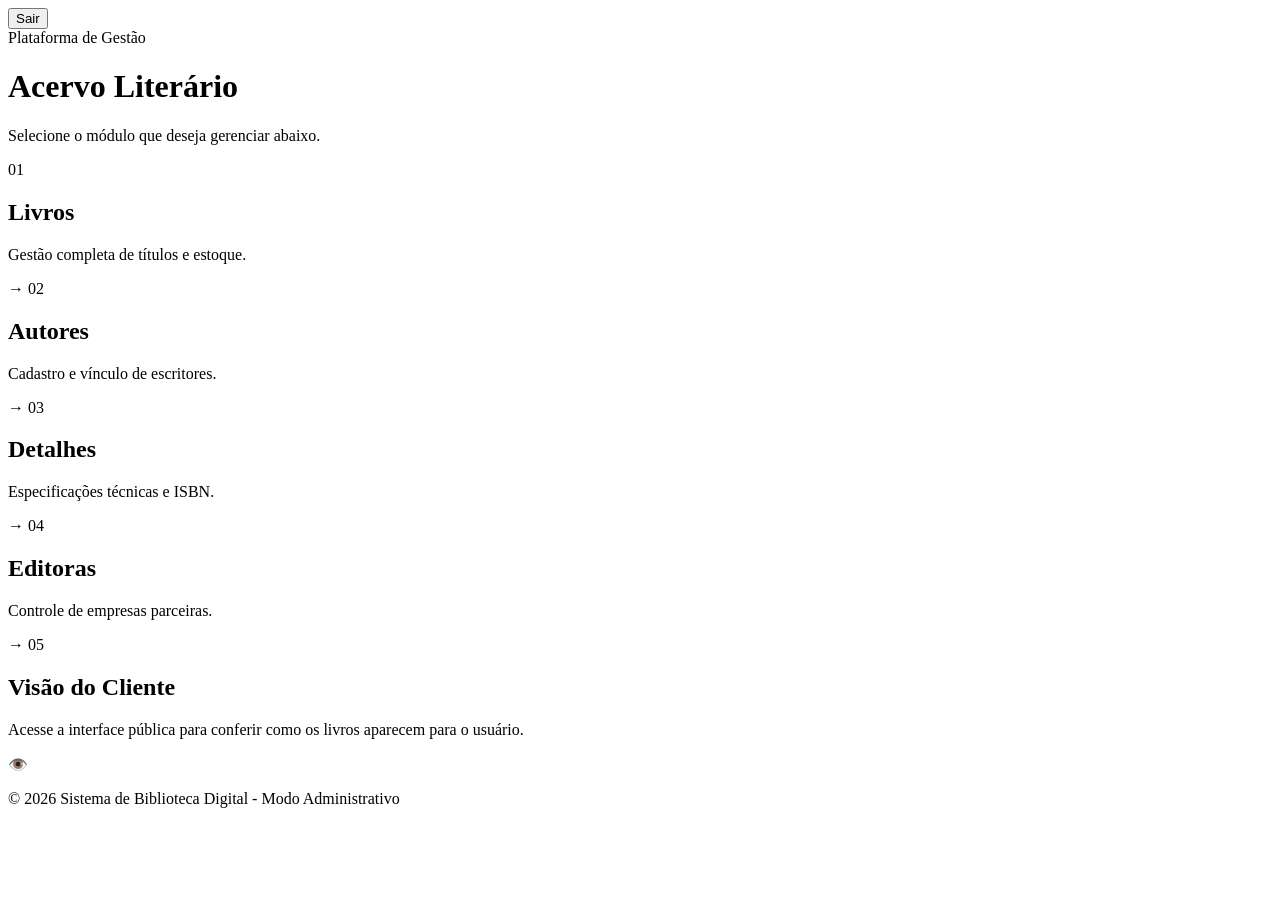
<file: src/main/resources/templates/home/index.html>
<!DOCTYPE html>
<html xmlns:th="http://thymeleaf.org">
<head>
<meta charset="UTF-8">
<title>Painel Administrativo | Biblioteca</title>
<link rel="stylesheet" type="text/css" th:href="@{/style/index.css}">
</head>
<body>

	<form th:action="@{/logout}" method="post" class="logout-form">
		<button type="submit" class="btn-sair">Sair</button>
	</form>


	<div class="home-container">
		<header class="home-header">
			<span class="admin-badge">Plataforma de Gestão</span>
			<h1 class="home-title">Acervo Literário</h1>
			<p class="home-subtitle">Selecione o módulo que deseja gerenciar
				abaixo.</p>
		</header>

		<nav class="home-nav">
			<a th:href="@{/livro}" class="home-card"> <span
				class="card-number">01</span>
				<div class="card-info">
					<h2>Livros</h2>
					<p>Gestão completa de títulos e estoque.</p>
				</div> <span class="card-arrow">→</span>
			</a> <a th:href="@{/autor}" class="home-card"> <span
				class="card-number">02</span>
				<div class="card-info">
					<h2>Autores</h2>
					<p>Cadastro e vínculo de escritores.</p>
				</div> <span class="card-arrow">→</span>
			</a> <a th:href="@{/detalheslivro}" class="home-card"> <span
				class="card-number">03</span>
				<div class="card-info">
					<h2>Detalhes</h2>
					<p>Especificações técnicas e ISBN.</p>
				</div> <span class="card-arrow">→</span>
			</a> <a th:href="@{/editora}" class="home-card"> <span
				class="card-number">04</span>
				<div class="card-info">
					<h2>Editoras</h2>
					<p>Controle de empresas parceiras.</p>
				</div> <span class="card-arrow">→</span>
			</a> <a th:href="@{/homecliente/livraria}"
				class="home-card view-client-card"> <span class="card-number">05</span>
				<div class="card-info">
					<h2>Visão do Cliente</h2>
					<p>Acesse a interface pública para conferir como os livros
						aparecem para o usuário.</p>
				</div> <span class="card-arrow">👁️</span>
			</a>

		</nav>

		<footer class="home-footer">
			<p>&copy; 2026 Sistema de Biblioteca Digital - Modo
				Administrativo</p>
		</footer>
	</div>

</body>
</html>
</file>
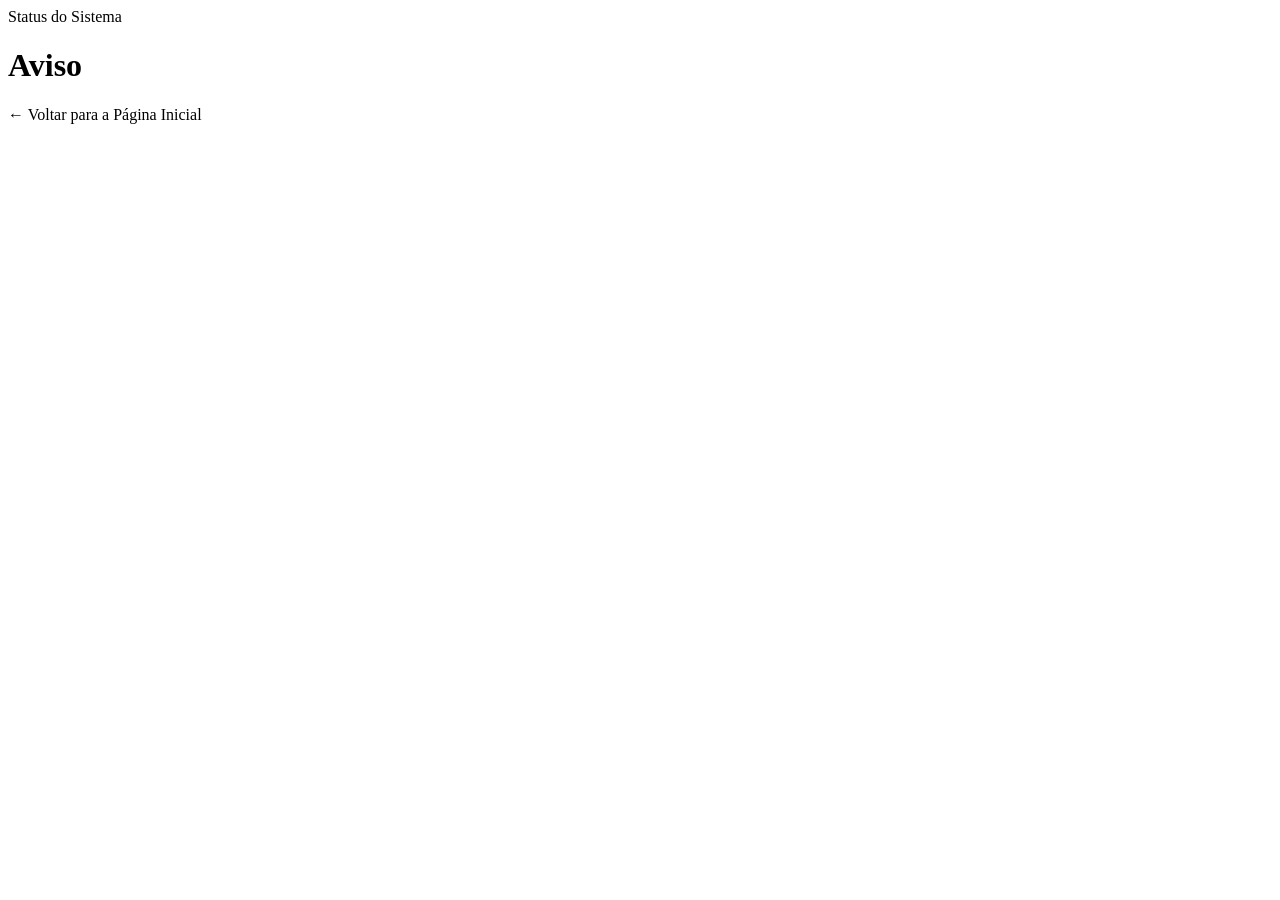
<file: src/main/resources/templates/erropasta/erro.html>
<!DOCTYPE html>
<html xmlns:th="http://www.thymeleaf.org">
<head>
    <meta charset="UTF-8">
    <title>Aviso do Sistema | Biblioteca</title>
    <!-- Link para o seu CSS local -->
    <link rel="stylesheet" th:href="@{/style/erro.css}">
</head>
<body>

    <div class="main-container">
        
        <header class="error-header">
            <span class="admin-badge">Status do Sistema</span>
            <h1 class="livro-titulo" th:text="${mensagem ?: 'Atenção'}">Aviso</h1>
        </header>

     
        <div class="error-card" th:if="${entidadeOrfa != null or registroDuplicado != null or personalizacao != null}">
            
            <div class="card-content">
             
                <h2 th:text="${entidadeOrfa ?: registroDuplicado ?: 'Erro de Validação'}"></h2>
                
        
                <p th:if="${personalizacao != null}" th:text="${personalizacao}"></p>
            </div>

        </div>

        <footer class="error-footer">
            <a th:href="@{/home}" class="btn-voltar">← Voltar para a Página Inicial</a>
        </footer>

    </div>

</body>
</html>
</file>
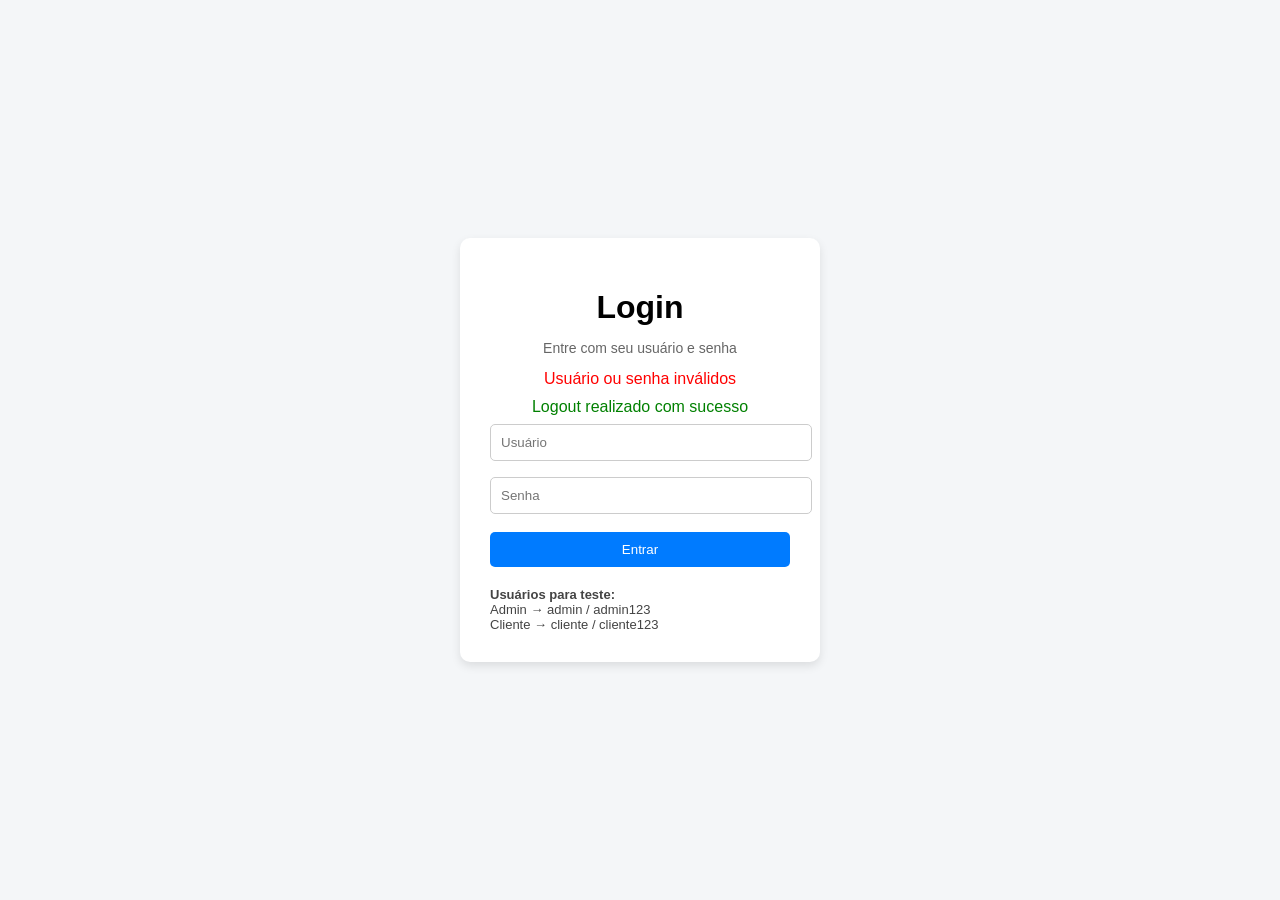
<file: src/main/resources/templates/loginpasta/login.html>
<!DOCTYPE html>
<html>
<head>
<meta charset="UTF-8">
<title>Login</title>

<style>
    body {
        font-family: Arial, sans-serif;
        background-color: #f4f6f8;
        display: flex;
        justify-content: center;
        align-items: center;
        height: 100vh;
        margin: 0;
    }

    .container {
        background: white;
        padding: 30px;
        border-radius: 10px;
        box-shadow: 0 4px 10px rgba(0,0,0,0.1);
        width: 300px;
        text-align: center;
    }

    h1 {
        margin-bottom: 10px;
    }

    p {
        color: #666;
        font-size: 14px;
    }

    input {
        width: 100%;
        padding: 10px;
        margin: 8px 0;
        border: 1px solid #ccc;
        border-radius: 5px;
    }

    button {
        width: 100%;
        padding: 10px;
        background-color: #007bff;
        border: none;
        color: white;
        border-radius: 5px;
        cursor: pointer;
        margin-top: 10px;
    }

    button:hover {
        background-color: #0056b3;
    }

    .link {
        margin-top: 10px;
        display: block;
    }

    .erro {
        color: red;
        margin-top: 10px;
    }

    .sucesso {
        color: green;
        margin-top: 10px;
    }

    .info {
        margin-top: 20px;
        font-size: 13px;
        color: #444;
        text-align: left;
    }
</style>
</head>

<body>

<div class="container">

    <h1>Login</h1>
    <p>Entre com seu usuário e senha</p>


    <div class="erro" th:if="${param.erro}">
        Usuário ou senha inválidos
    </div>

    <div class="sucesso" th:if="${param.logout}">
        Logout realizado com sucesso
    </div>

    <form th:action="@{/login}" method="post">
        <input type="text" name="username" placeholder="Usuário" autocomplete="username" required />
        <input type="password" name="password" placeholder="Senha" required />
        <button type="submit">Entrar</button>
    </form>

    <div class="info">
        <strong>Usuários para teste:</strong><br>
        Admin → admin / admin123<br>
        Cliente → cliente / cliente123
    </div>

</div>

</body>
</html>
</file>
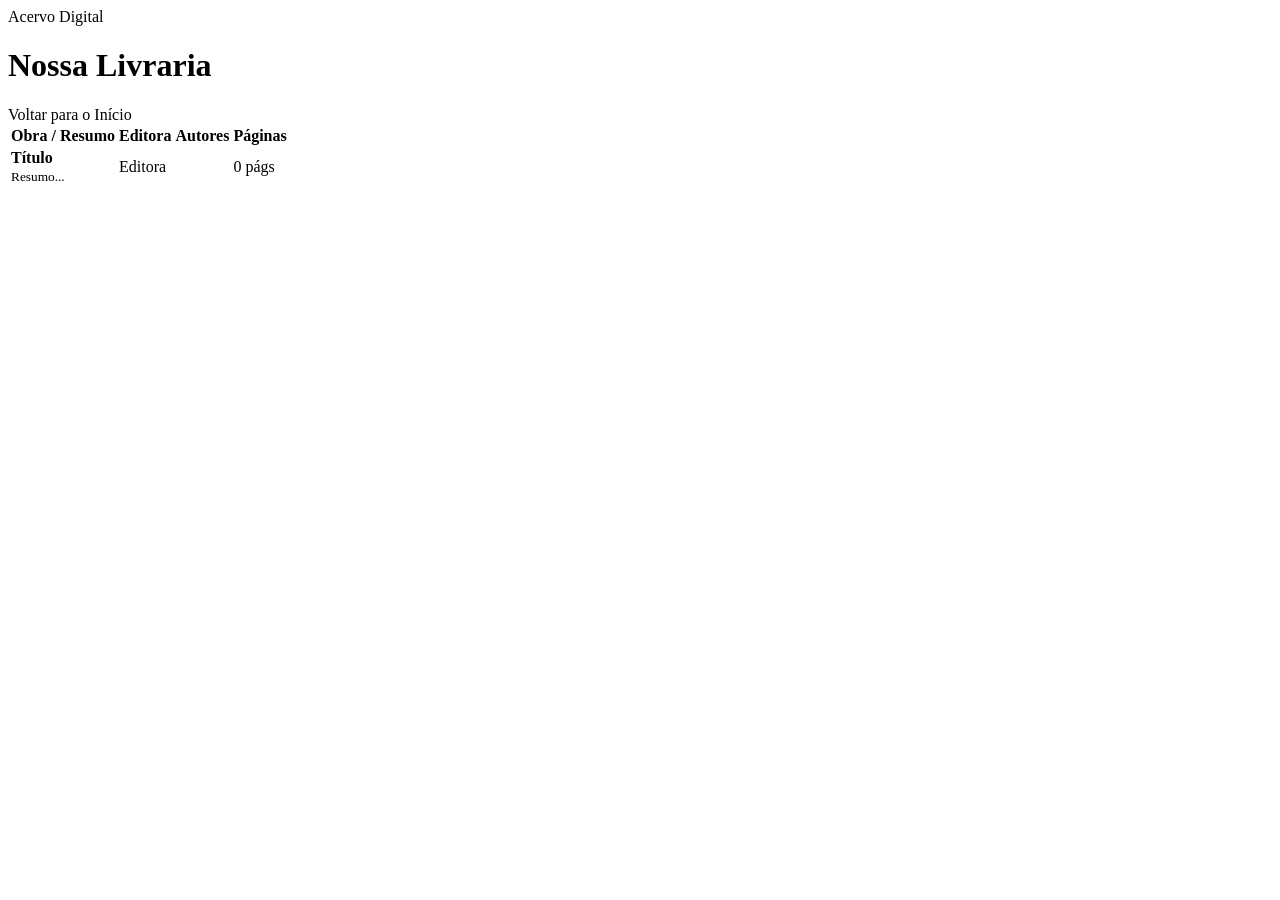
<file: src/main/resources/templates/pastalivrocliente/listadelivros.html>
<!DOCTYPE html>
<html xmlns:th="http://thymeleaf.org">
<head>
<meta charset="UTF-8">
<title>Catálogo de Livros | Biblioteca</title>
<link rel="stylesheet" type="text/css" th:href="@{/style/livrocliente.css}">
</head>
<body>
	<div class="main-container">
		<header class="admin-header">
			<div>
				<span class="admin-badge">Acervo Digital</span>
				<h1 class="livro-titulo">Nossa Livraria</h1>
			</div>
			<div class="rota">
				<a th:href="@{/homecliente}" class="btn-novo">Voltar para o Início</a>
			</div>
		</header>

		<div class="table-responsive">
			<table class="table">
				<thead>
					<tr>
						<th>Obra / Resumo</th>
						<th>Editora</th>
						<th>Autores</th>
						<th>Páginas</th>
					</tr>
				</thead>
				<tbody>
					<tr th:each="l : ${livros}">
						<td style="max-width: 300px;">
							<div class="obra-nome" th:text="${l.titulo}" style="font-weight: 700;">Título</div> 
							<small class="text-resumo" th:text="${l.detalhelivro?.detalhes}">Resumo...</small>
						</td>

						<td>
						
							<span class="isbn-text" th:text="${l.editora?.editora}">Editora</span>
						</td>

						<td>
							<div th:each="a : ${l.autores}">
								<span class="autor-nome" th:text="${a.nome}" style="display: block; font-size: 0.9rem;"></span>
							</div>
						</td>

						<td>
							<span th:text="${l.detalhelivro?.npaginas}">0</span> págs
						</td>
					</tr>
				</tbody>
			</table>
		</div>
	</div>
</body>
</html>
</file>
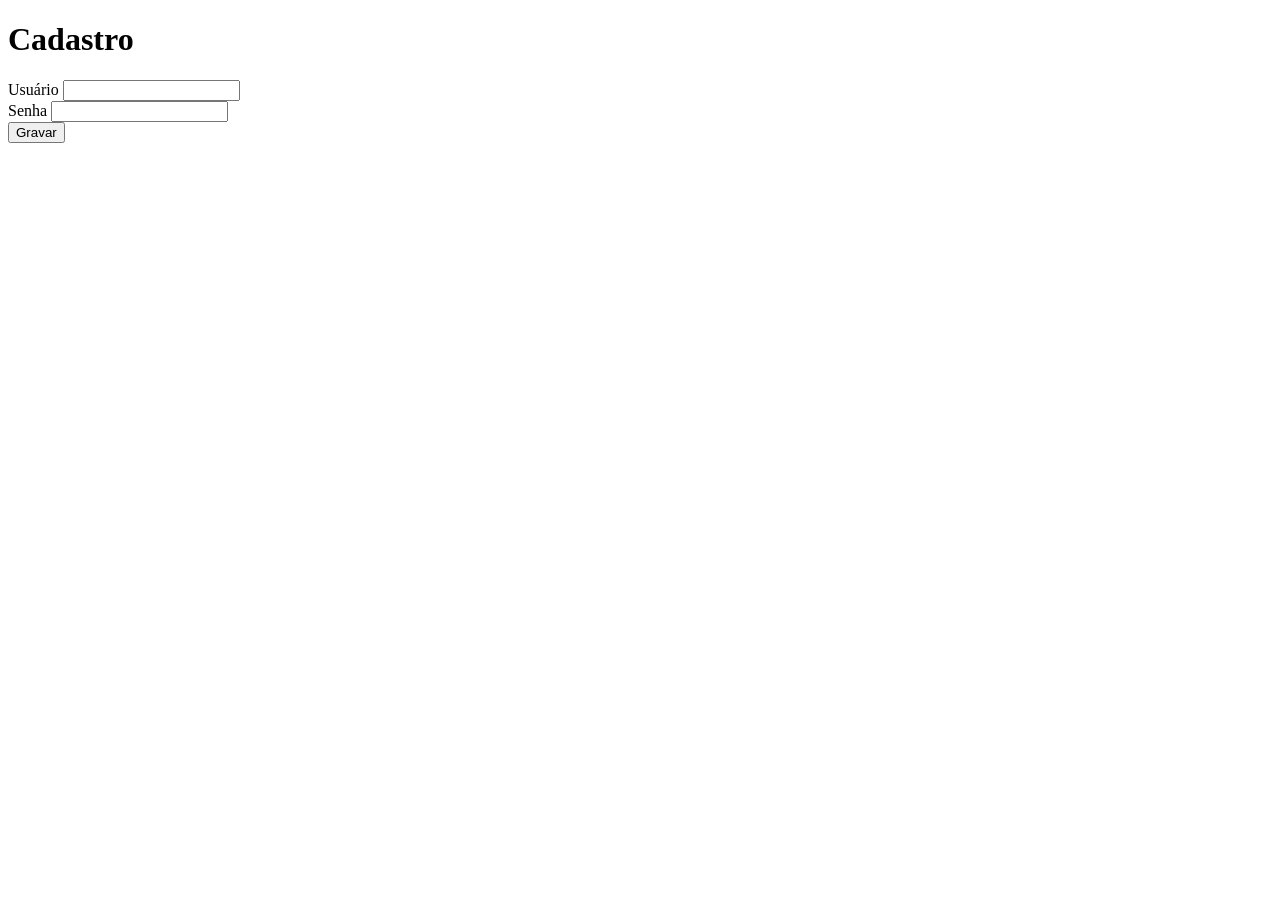
<file: src/main/resources/templates/usuarioPasta/frm-usuario.html>
<!DOCTYPE html>
<html>
<head>
<meta charset="UTF-8">
<title>Cadastrar-se</title>
</head>
<body>
	<h1>Cadastro</h1>
	
	<form th:action="@{/gravar}" method="post">
		<div>
			<label>Usuário</label>
			<input type="text" name="username" />
		</div>
		<div>
			<label>Senha</label>
			<input type="password" name="password" />
		</div>
		
		<button type="submit">Gravar</button>
	</form>

</body>
</html>
</file>
